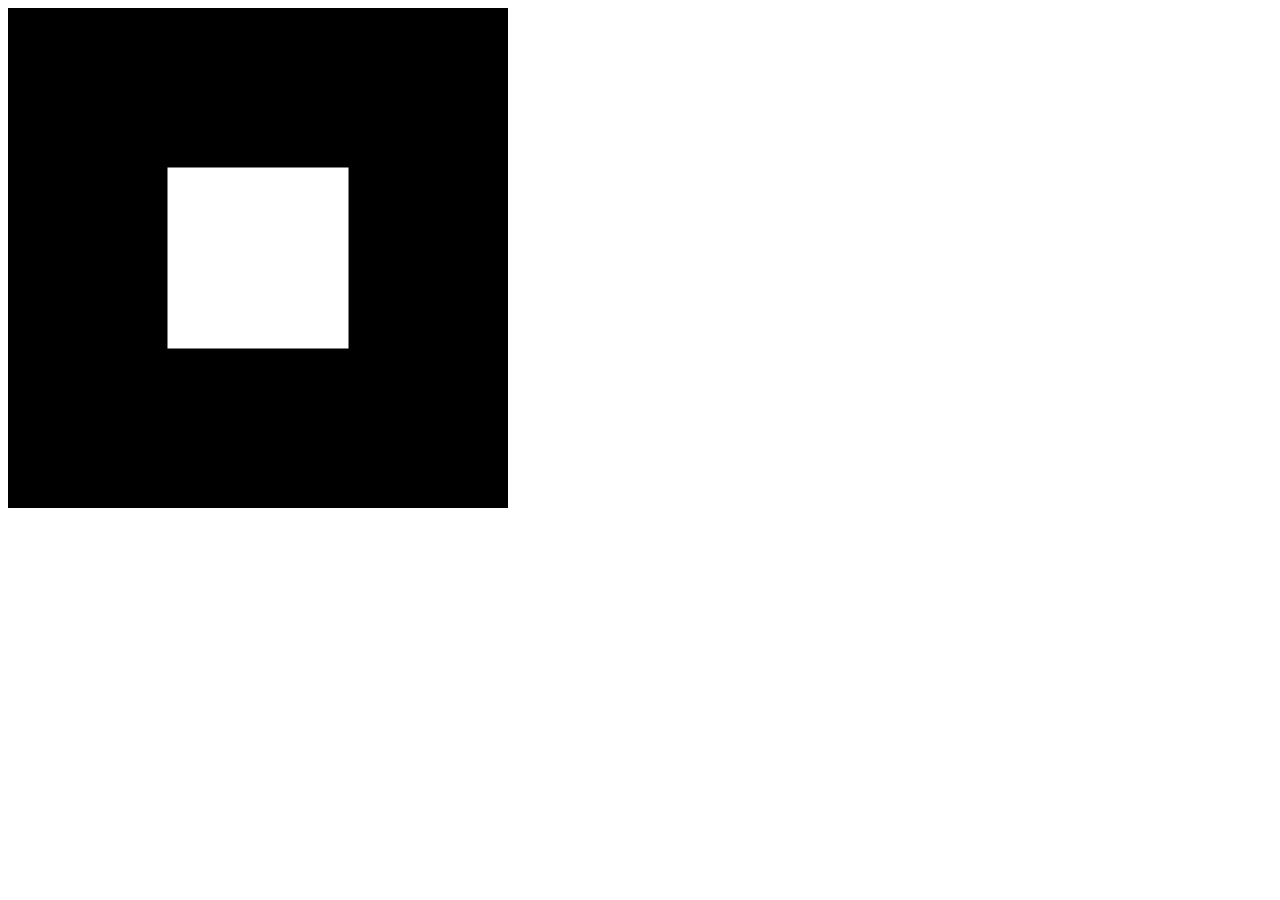
<file: example1.html>
<html>

<head>
<title>WebGL Up And Running &mdash; Example 1</title>
<meta http-equiv="content-type" content="text/html; charset=ISO-8859-1">

<script type="text/javascript">

    function initWebGL(canvas) {

        var gl;
        try 
        {
            gl = canvas.getContext("experimental-webgl");
        } 
        catch (e)
        {
            var msg = "Error creating WebGL Context!: " + e.toString();
            alert(msg);
            throw Error(msg);
        }

        return gl;        
     }

    function initViewport(gl, canvas)
    {
        gl.viewport(0, 0, canvas.width, canvas.height);
    }

    var projectionMatrix, modelViewMatrix;

    function initMatrices()
    {
	   // The transform matrix for the square - translate back in Z for the camera
	   modelViewMatrix = new Float32Array(
	           [1, 0, 0, 0,
	            0, 1, 0, 0, 
	            0, 0, 1, 0, 
	            0, 0, -3.333, 1]);
       
	   // The projection matrix (for a 45 degree field of view)
	   projectionMatrix = new Float32Array(
	           [2.41421, 0, 0, 0,
	            0, 2.41421, 0, 0,
	            0, 0, -1.002002, -1, 
	            0, 0, -0.2002002, 0]);

    }

    // Create the vertex data for a square to be drawn
    function createSquare(gl) {
        var vertexBuffer;
    	vertexBuffer = gl.createBuffer();
        gl.bindBuffer(gl.ARRAY_BUFFER, vertexBuffer);
        var verts = [
             .5,  .5,  0.0,
            -.5,  .5,  0.0,
             .5, -.5,  0.0,
            -.5, -.5,  0.0
        ];
        gl.bufferData(gl.ARRAY_BUFFER, new Float32Array(verts), gl.STATIC_DRAW);
        var square = {buffer:vertexBuffer, vertSize:3, nVerts:4, primtype:gl.TRIANGLE_STRIP};
        return square;
    }

    function createShader(gl, str, type) {
        var shader;
        if (type == "fragment") {
            shader = gl.createShader(gl.FRAGMENT_SHADER);
        } else if (type == "vertex") {
            shader = gl.createShader(gl.VERTEX_SHADER);
        } else {
            return null;
        }

        gl.shaderSource(shader, str);
        gl.compileShader(shader);

        if (!gl.getShaderParameter(shader, gl.COMPILE_STATUS)) {
            alert(gl.getShaderInfoLog(shader));
            return null;
        }

        return shader;
    }
    
	var vertexShaderSource =

		"    attribute vec3 vertexPos;\n" +
		"    uniform mat4 modelViewMatrix;\n" +
		"    uniform mat4 projectionMatrix;\n" +
		"    void main(void) {\n" +
		"		// Return the transformed and projected vertex value\n" +
		"        gl_Position = projectionMatrix * modelViewMatrix * \n" +
		"            vec4(vertexPos, 1.0);\n" +
		"    }\n";

	var fragmentShaderSource = 
		"    void main(void) {\n" +
		"    // Return the pixel color: always output white\n" +
        "    gl_FragColor = vec4(1.0, 1.0, 1.0, 1.0);\n" +
    	"}\n";


    var shaderProgram, shaderVertexPositionAttribute, shaderProjectionMatrixUniform, shaderModelViewMatrixUniform;

    function initShader(gl) {

    	// load and compile the fragment and vertex shader
        //var fragmentShader = getShader(gl, "fragmentShader");
        //var vertexShader = getShader(gl, "vertexShader");
        var fragmentShader = createShader(gl, fragmentShaderSource, "fragment");
        var vertexShader = createShader(gl, vertexShaderSource, "vertex");

        // link them together into a new program
        shaderProgram = gl.createProgram();
        gl.attachShader(shaderProgram, vertexShader);
        gl.attachShader(shaderProgram, fragmentShader);
        gl.linkProgram(shaderProgram);

        // get pointers to the shader params
        shaderVertexPositionAttribute = gl.getAttribLocation(shaderProgram, "vertexPos");
        gl.enableVertexAttribArray(shaderVertexPositionAttribute);
        
        shaderProjectionMatrixUniform = gl.getUniformLocation(shaderProgram, "projectionMatrix");
        shaderModelViewMatrixUniform = gl.getUniformLocation(shaderProgram, "modelViewMatrix");

        
        if (!gl.getProgramParameter(shaderProgram, gl.LINK_STATUS)) {
            alert("Could not initialise shaders");
        }
    }

     function draw(gl, obj) {

         // clear the background (with black)
         gl.clearColor(0.0, 0.0, 0.0, 1.0);
         gl.clear(gl.COLOR_BUFFER_BIT);

    	 // set the vertex buffer to be drawn
         gl.bindBuffer(gl.ARRAY_BUFFER, obj.buffer);

         // set the shader to use
         gl.useProgram(shaderProgram);

 		// connect up the shader parameters: vertex position and projection/model matrices
         gl.vertexAttribPointer(shaderVertexPositionAttribute, obj.vertSize, gl.FLOAT, false, 0, 0);
         gl.uniformMatrix4fv(shaderProjectionMatrixUniform, false, projectionMatrix);
         gl.uniformMatrix4fv(shaderModelViewMatrixUniform, false, modelViewMatrix);

         // draw the object
         gl.drawArrays(obj.primtype, 0, obj.nVerts);
      }
          
    function onLoad() {
        var canvas = document.getElementById("webglcanvas");
        var gl = initWebGL(canvas);
        initViewport(gl, canvas);
        initMatrices();
        var square = createSquare(gl);
        initShader(gl);
        draw(gl, square);
    }


</script>


</head>


<body onload="onLoad();">

    <canvas id="webglcanvas" style="border: none;" width="500" height="500"></canvas>

</body>

</html>
</file>
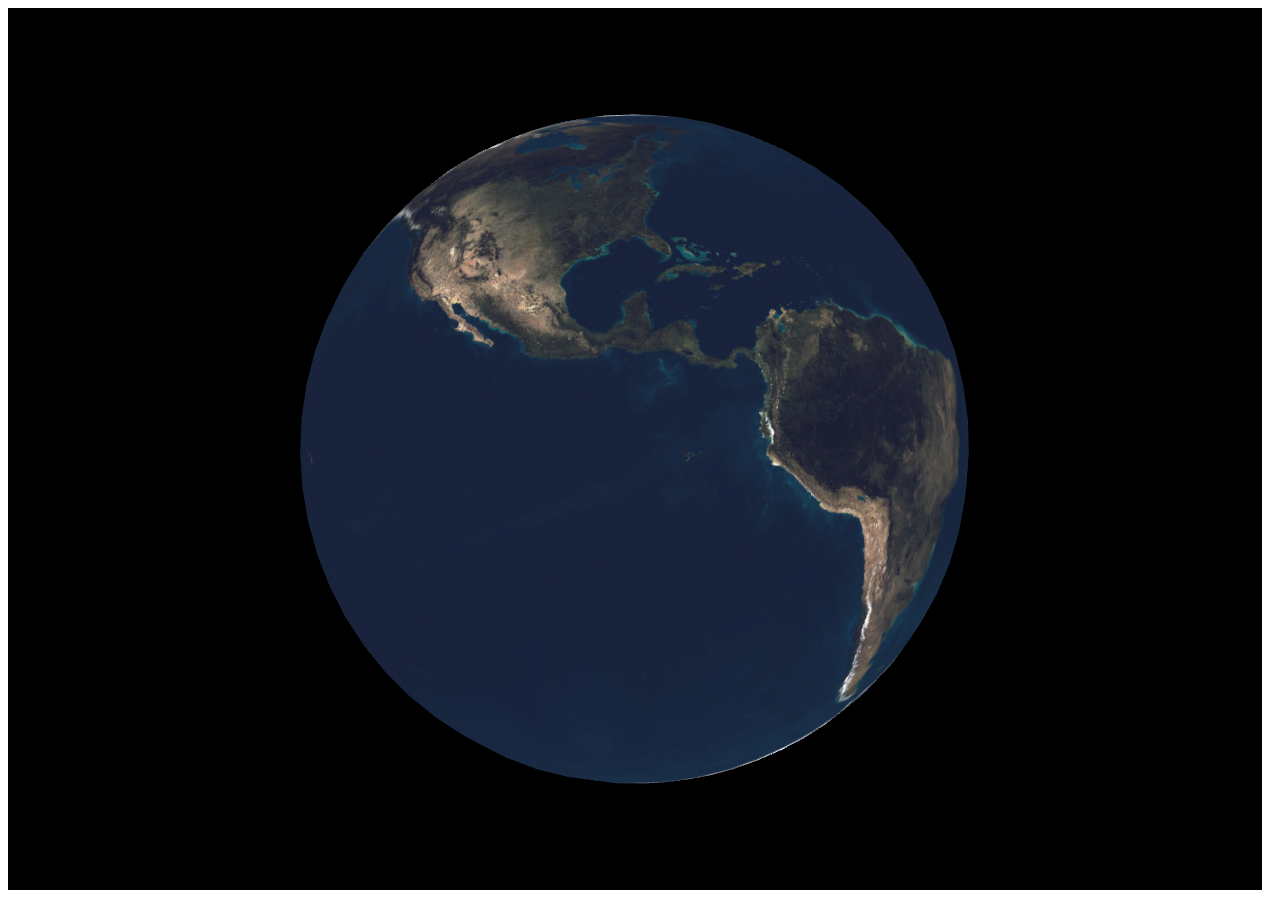
<file: graphics-earth-basic.html>
<!DOCTYPE html>
<html lang="en">
    <head>
        <meta charset="utf-8">
        <title>Earth to WebGL</title>
        <script src="./libs/Three.js"></script>
        <script src="./libs/jquery-1.6.4.js"></script>
        <script src="./libs/jquery.mousewheel.js"></script>
        <script src="./libs/RequestAnimationFrame.js"></script>
        <script src="../sim/sim.js"></script>
        <script src="earth-basic.js"></script>
        <script type="text/javascript">

        var renderer=null;
        var scene=null;
        var camera= null;
        var mesh=null;
        $(document).ready(
        	function(){
        		var container= document.getElementById("container");
        		var app = new EarthApp();
        		app.init({container:container});
        		app.run();
        	}
        	);
        </script>
    </head>
    <body>
        <div id="container" style="width:98%; height: 98%;overflow: hidden;position:absolute;background-color: #000000"></div>
    </body>
</html>
</file>
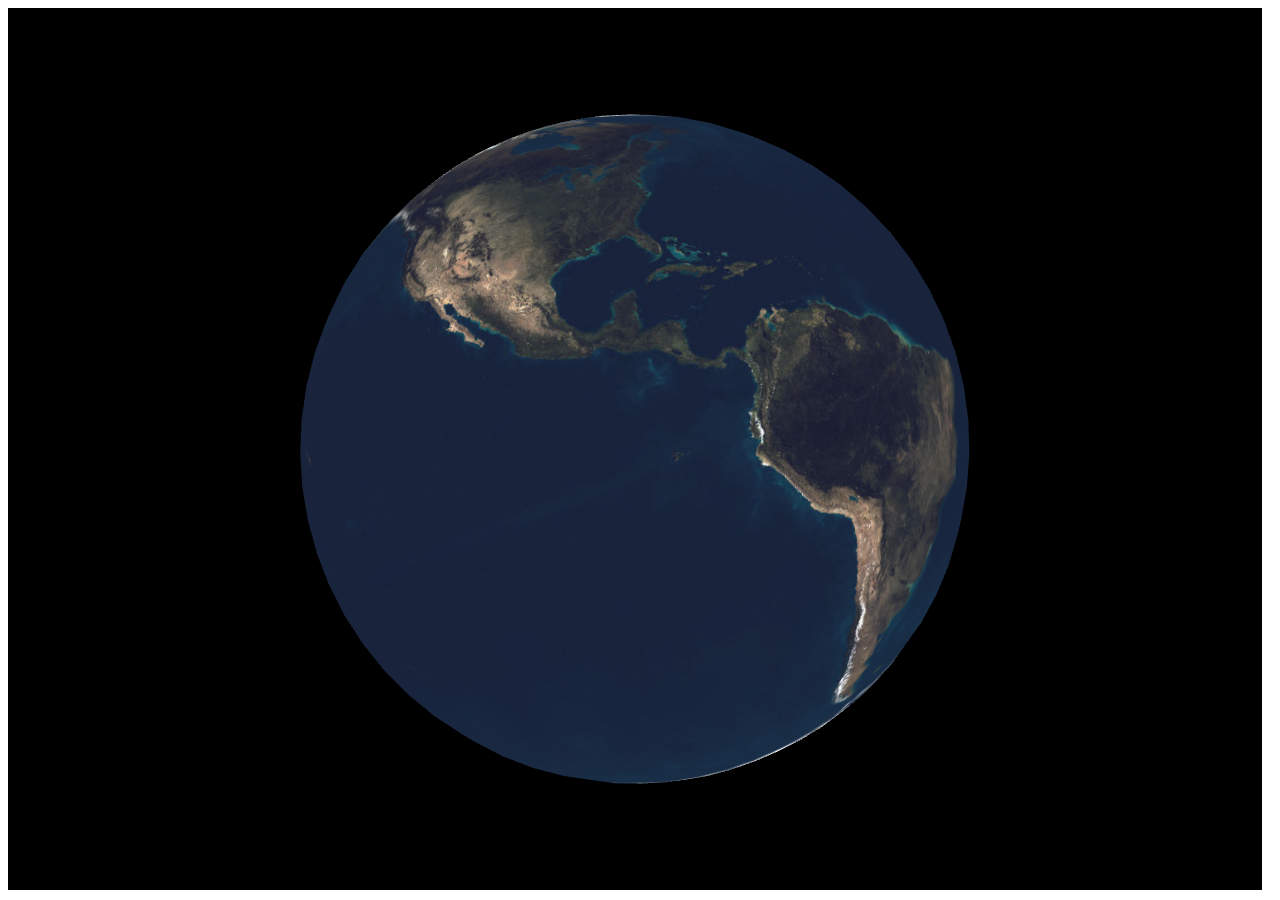
<file: graphics-earth-lit.html>
<!DOCTYPE html>
<html lang="en">
    <head>
        <meta charset="utf-8">
        <title>Earth to WebGL</title>
        <script src="./libs/Three.js"></script>
        <script src="./libs/jquery-1.6.4.js"></script>
        <script src="./libs/jquery.mousewheel.js"></script>
        <script src="./libs/RequestAnimationFrame.js"></script>
        <script src="../sim/sim.js"></script>
        <script src="earth-lit.js"></script>
        <script type="text/javascript">

        var renderer=null;
        var scene=null;
        var camera= null;
        var mesh=null;
        $(document).ready(
        	function(){
        		var container= document.getElementById("container");
        		var app = new EarthApp();
        		app.init({container:container});
        		app.run();
        	}
        	);
        </script>
    </head>
    <body>
        <div id="container" style="width:98%; height: 98%;overflow: hidden;position:absolute;background-color: #000000"></div>
    </body>
</html>
</file>
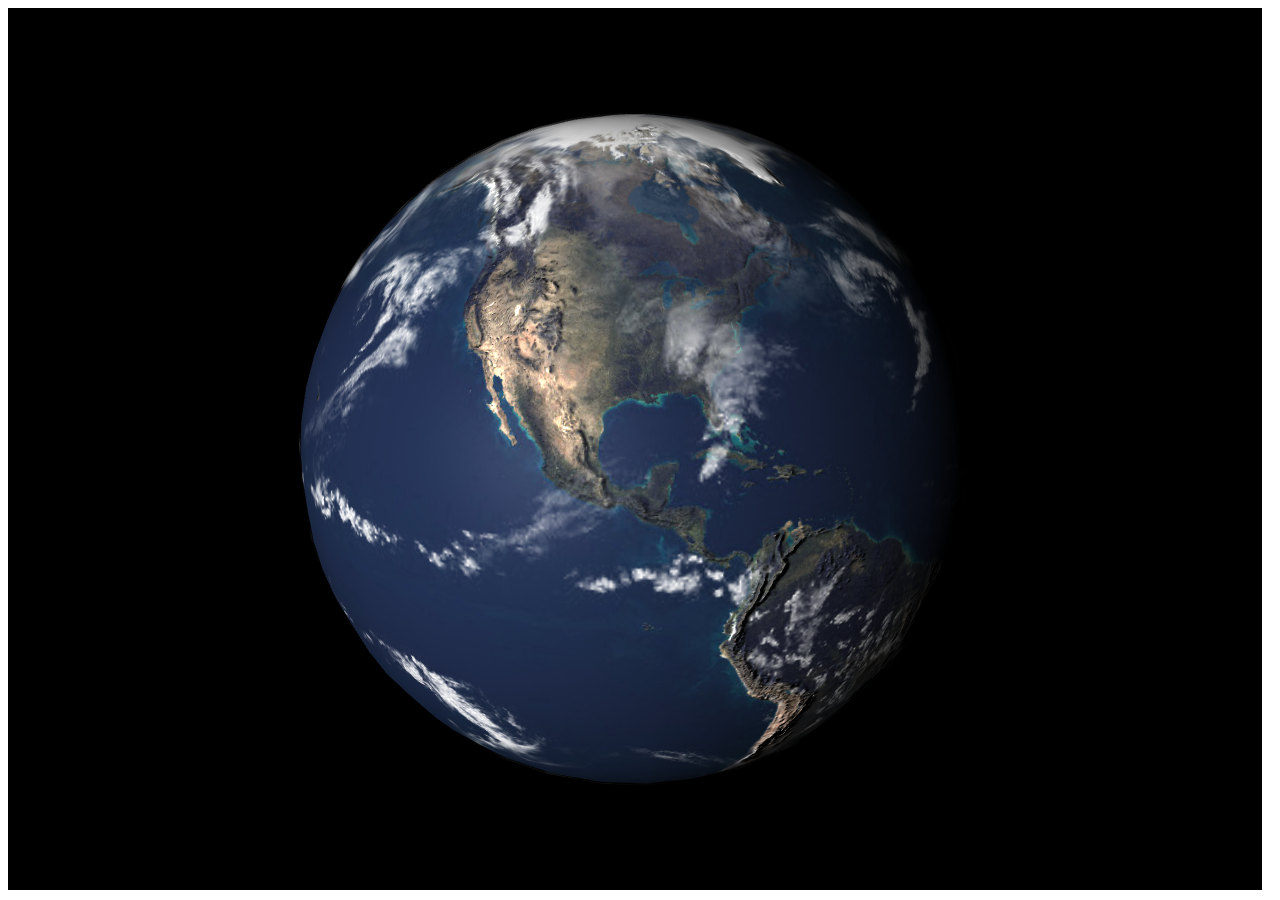
<file: graphics-earth-shader.html>
<!DOCTYPE html>
<html lang="en">
    <head>
        <meta charset="utf-8">
        <title>Earth to WebGL</title>
        <script src="./libs/Three.js"></script>
        <script src="./libs/jquery-1.6.4.js"></script>
        <script src="./libs/jquery.mousewheel.js"></script>
        <script src="./libs/RequestAnimationFrame.js"></script>
        <script src="../sim/sim.js"></script>
        <script src="earth-shader.js"></script>
        <script type="text/javascript">

        var renderer=null;
        var scene=null;
        var camera= null;
        var mesh=null;
        $(document).ready(
        	function(){
        		var container= document.getElementById("container");
        		var app = new EarthApp();
        		app.init({container:container});
        		app.run();
        	}
        	);
        </script>
    </head>
    <body>
        <div id="container" style="width:98%; height: 98%;overflow: hidden;position:absolute;background-color: #000000"></div>
    </body>
</html>
</file>
